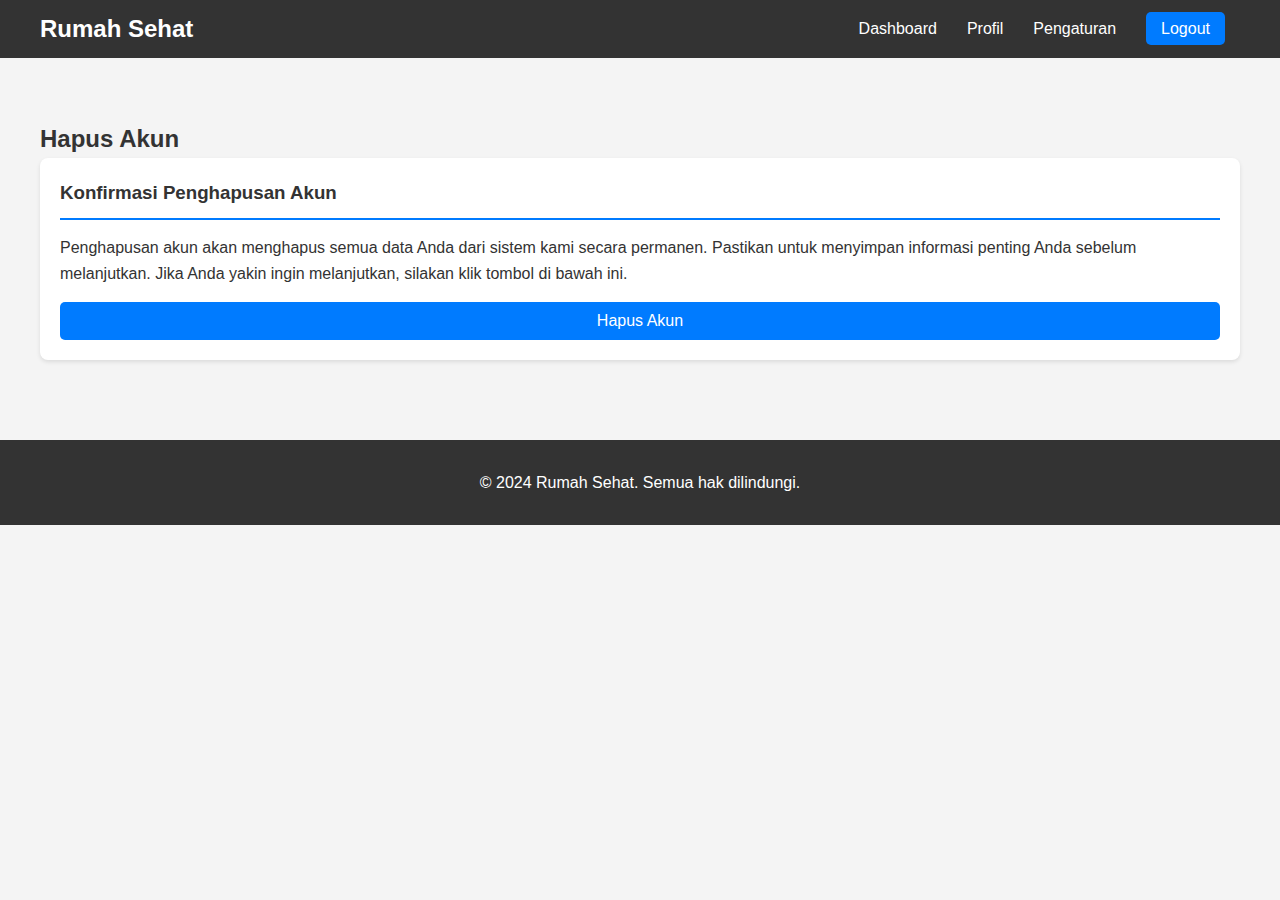
<file: delete-account.html>
<!DOCTYPE html>
<html lang="en">
<head>
    <meta charset="UTF-8">
    <meta name="viewport" content="width=device-width, initial-scale=1.0">
    <title>Hapus Akun - Rumah Sehat</title>
    <link rel="stylesheet" href="style.css">
    <script>
        function confirmDeletion() {
            return confirm("Anda yakin ingin menghapus akun Anda? Tindakan ini tidak dapat dibatalkan.");
        }
    </script>
</head>
<body>
    <!-- Header -->
    <header>
        <div class="wrapper">
            <div class="logo"><a href="index.html">Rumah Sehat</a></div>
            <div class="menu">
                <ul>
                    <li><a href="dashboard.html">Dashboard</a></li>
                    <li><a href="profile.html">Profil</a></li>
                    <li><a href="#settings">Pengaturan</a></li>
                    <li><a href="logout.html" class="tbl-biru">Logout</a></li>
                </ul>
            </div>
        </div>
    </header>

    <!-- Main Content -->
    <main>
        <div class="wrapper">
            <!-- Halaman Hapus Akun -->
            <section id="delete-account">
                <h2>Hapus Akun</h2>
                <div class="widget">
                    <h3>Konfirmasi Penghapusan Akun</h3>
                    <p>Penghapusan akun akan menghapus semua data Anda dari sistem kami secara permanen. Pastikan untuk menyimpan informasi penting Anda sebelum melanjutkan. Jika Anda yakin ingin melanjutkan, silakan klik tombol di bawah ini.</p>
                    <form action="process-delete-account.php" method="post" onsubmit="return confirmDeletion();">
                        <button type="submit" class="tbl-biru">Hapus Akun</button>
                    </form>
                </div>
            </section>
        </div>
    </main>

    <!-- Footer -->
    <footer>
        <div class="wrapper">
            <p>&copy; 2024 Rumah Sehat. Semua hak dilindungi.</p>
        </div>
    </footer>
</body>
</html>
</file>
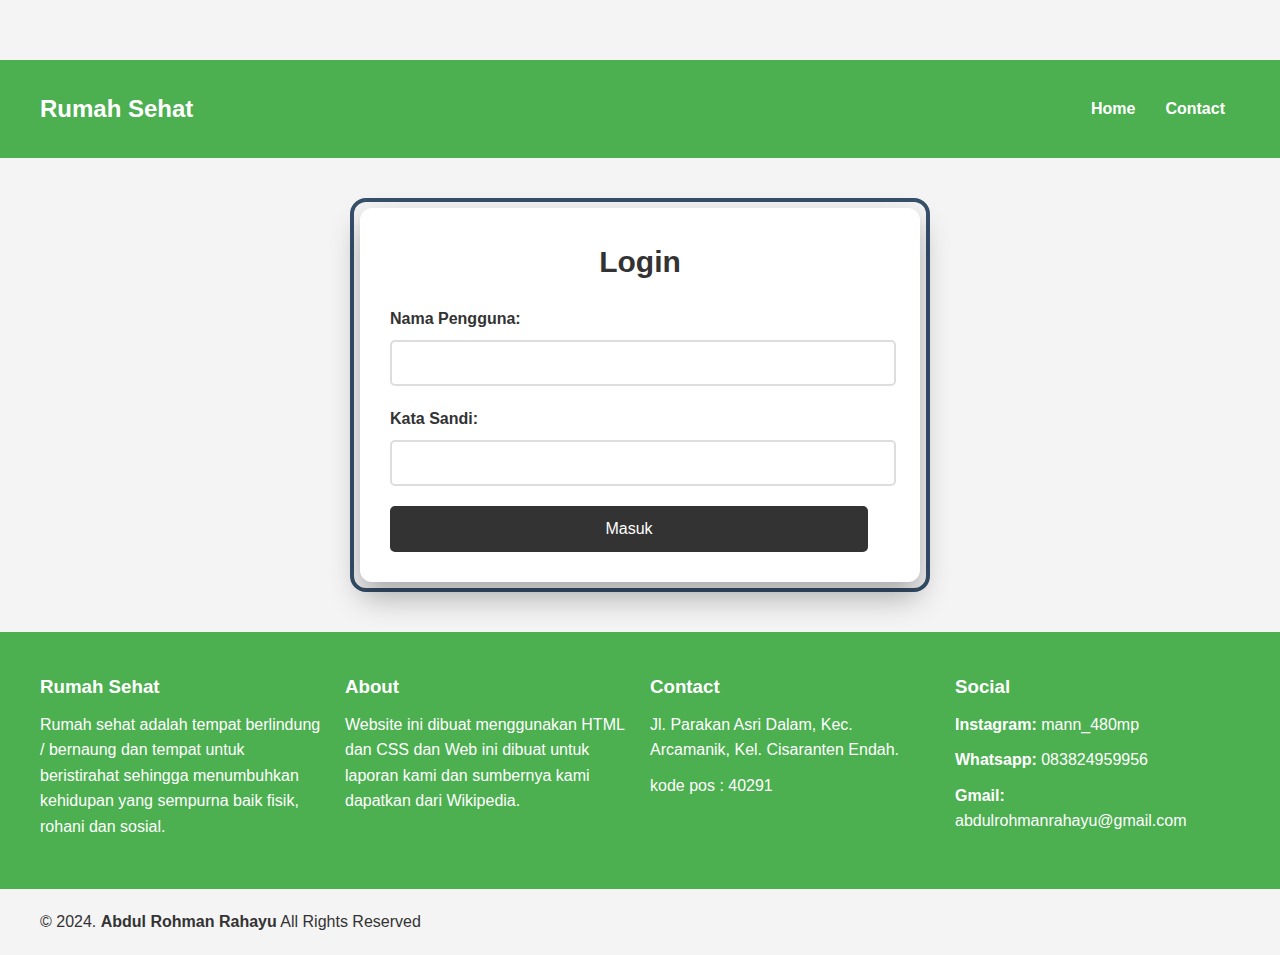
<file: formlogin.html>
<!DOCTYPE html>
<html lang="en">
<head>
    <meta charset="UTF-8">
    <meta name="viewport" content="width=device-width, initial-scale=1.0">
    <title>Login - Rumah Sehat</title>
    <link rel="stylesheet" href="style.css">
</head>
<body>
    <nav>
        <div class="wrapper">
            <div class="logo"><a href="index.html">Rumah Sehat</a></div>
            <div class="menu">
                <ul>
                    <li><a href="index.html">Home</a></li>
                    <li><a href="#contact">Contact</a></li>
                </ul>
            </div>
        </div>
    </nav>

    <div class="wrapper">
        <section id="login">
            <h2>Login</h2>
            <form action="/login" method="post">
                <label for="username">Nama Pengguna:</label>
                <input type="text" id="username" name="username" required>
                
                <label for="password">Kata Sandi:</label>
                <input type="password" id="password" name="password" required>
                
                <button type="submit">Masuk</button>
            </form>
        </section>
    </div>

    <div id="contact">
        <div class="wrapper">
            <div class="footer">
                <div class="footer-section">
                    <h3>Rumah Sehat</h3>
                    <p>Rumah sehat adalah tempat berlindung / bernaung dan tempat untuk beristirahat sehingga menumbuhkan kehidupan yang sempurna baik fisik, rohani dan sosial.</p>
                </div>
                <div class="footer-section">
                    <h3>About</h3>
                    <p>Website ini dibuat menggunakan HTML dan CSS dan Web ini dibuat untuk laporan kami dan sumbernya kami dapatkan dari Wikipedia.</p>
                </div>
                <div class="footer-section">
                    <h3>Contact</h3>
                    <p>Jl. Parakan Asri Dalam, Kec. Arcamanik, Kel. Cisaranten Endah.</p>
                    <p>kode pos : 40291</p>
                </div>
                <div class="footer-section">
                    <h3>Social</h3>
                    <p><b>Instagram: </b>mann_480mp</p>
                    <p><b>Whatsapp: </b>083824959956</p>
                    <p><b>Gmail: </b>abdulrohmanrahayu@gmail.com</p>
                </div>
            </div>
        </div>
    </div>
    <div>
        <div class="wrapper">
            &copy; 2024. <b>Abdul Rohman Rahayu</b> All Rights Reserved
        </div>
    </div>
</body>
</html>
</file>
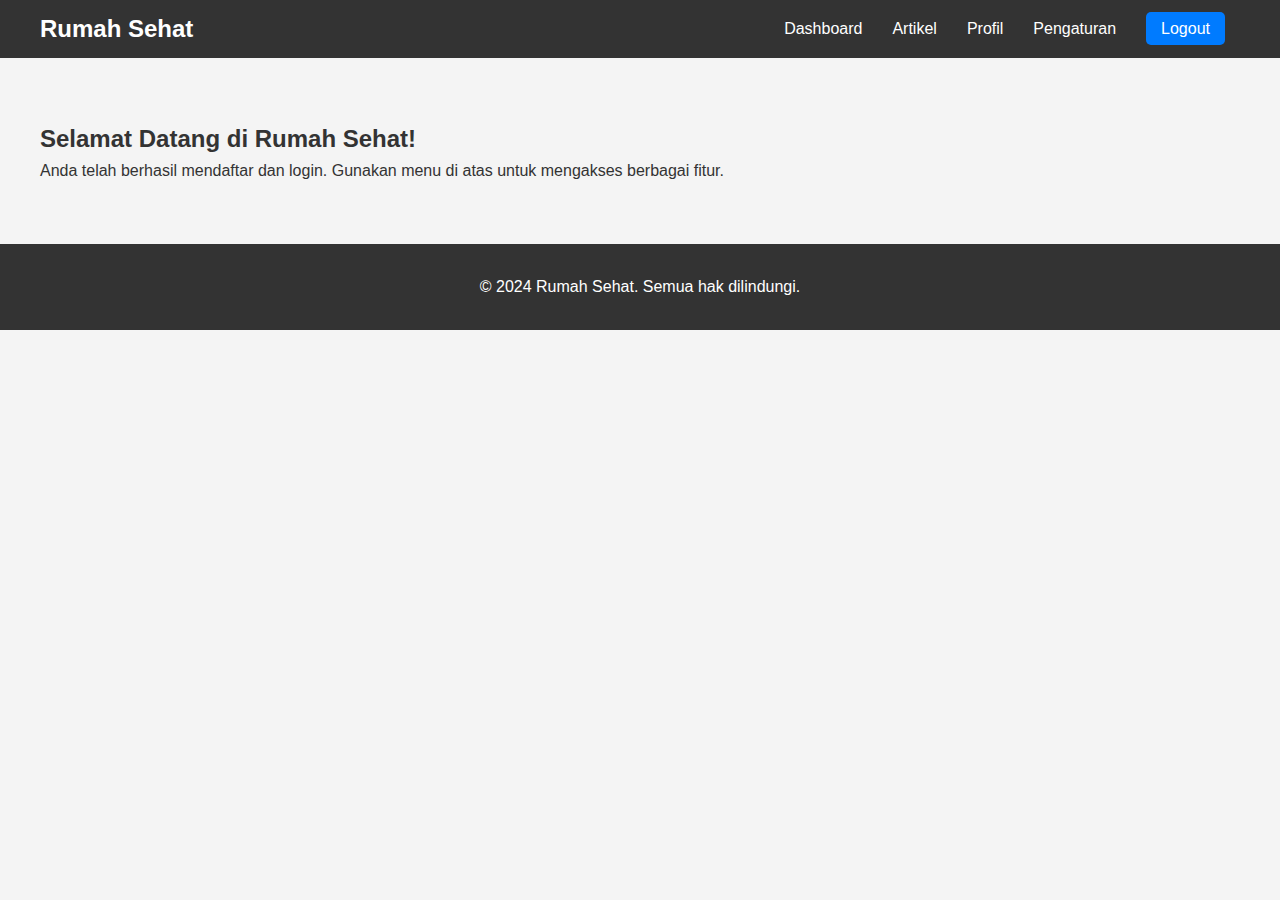
<file: home.html>
<!DOCTYPE html>
<html lang="en">
<head>
    <meta charset="UTF-8">
    <meta name="viewport" content="width=device-width, initial-scale=1.0">
    <title>Home - Rumah Sehat</title>
    <link rel="stylesheet" href="style.css">
</head>
<body>
    <!-- Header -->
    <header>
        <div class="wrapper">
            <div class="logo"><a href="index.html">Rumah Sehat</a></div>
            <div class="menu">
                <ul>
                    <li><a href="dashboard.html">Dashboard</a></li>
                    <li><a href="articles.html">Artikel</a></li>
                    <li><a href="profile.html">Profil</a></li>
                    <li><a href="settings.html">Pengaturan</a></li>
                    <li><a href="logout.html" class="tbl-biru">Logout</a></li>
                </ul>
            </div>
        </div>
    </header>

    <!-- Main Content -->
    <main>
        <div class="wrapper">
            <section id="welcome">
                <h2>Selamat Datang di Rumah Sehat!</h2>
                <p>Anda telah berhasil mendaftar dan login. Gunakan menu di atas untuk mengakses berbagai fitur.</p>
            </section>
        </div>
    </main>

    <!-- Footer -->
    <footer>
        <div class="wrapper">
            <p>&copy; 2024 Rumah Sehat. Semua hak dilindungi.</p>
        </div>
    </footer>
</body>
</html>
</file>
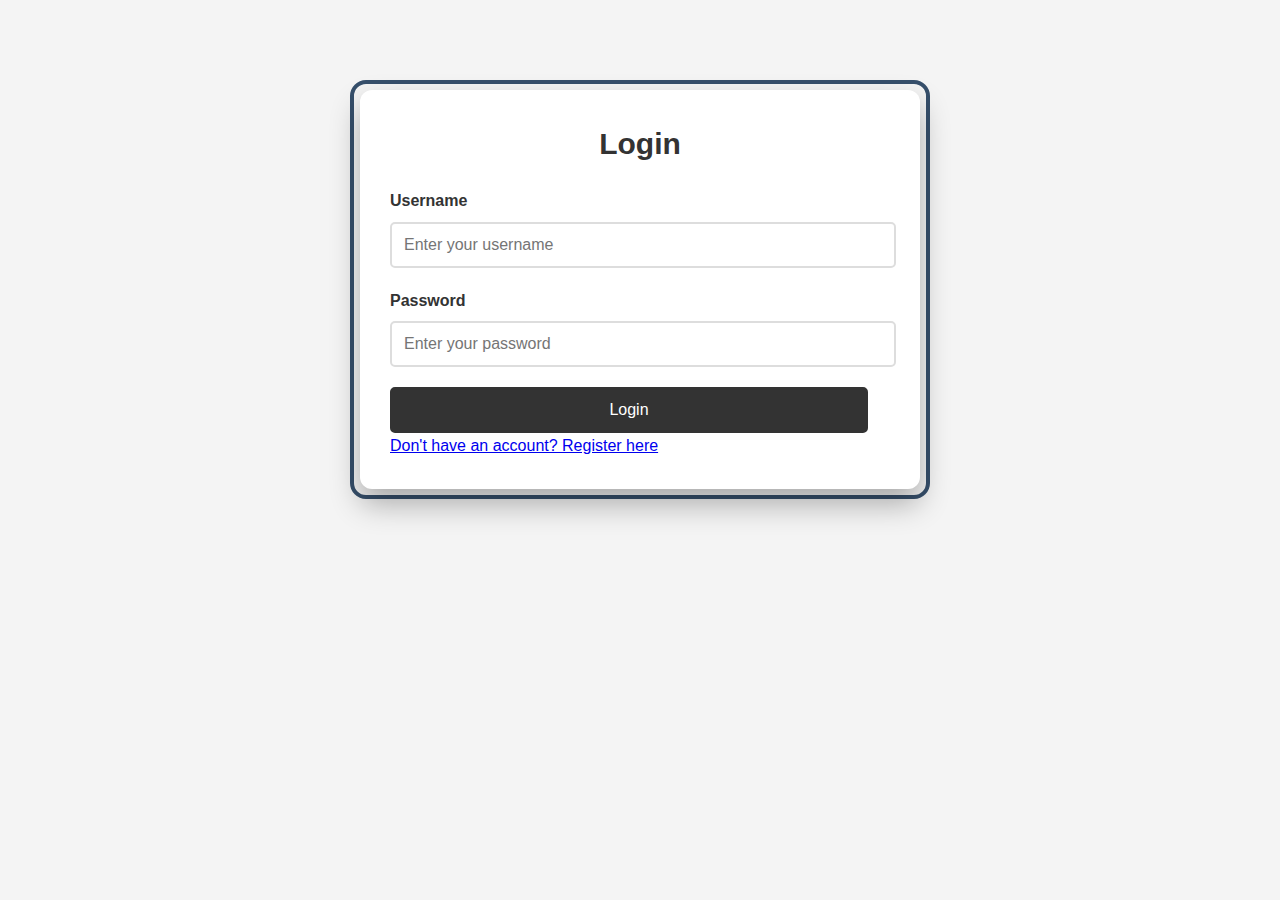
<file: login.html>
<!DOCTYPE html>
<html lang="en">
<head>
    <meta charset="UTF-8">
    <meta name="viewport" content="width=device-width, initial-scale=1.0">
    <title>Login - Rumah Sehat</title>
    <link rel="stylesheet" href="style.css">
</head>
<body>
    <div id="login">
        <h2>Login</h2>
        <form id="login-form" onsubmit="return handleLogin(event)">
            <label for="username">Username</label>
            <input type="text" id="username" name="username" required placeholder="Enter your username">
            <label for="password">Password</label>
            <input type="password" id="password" name="password" required placeholder="Enter your password">
            <button type="submit">Login</button>
            <p><a href="register.html">Don't have an account? Register here</a></p>
        </form>
    </div>

    <script>
        function handleLogin(event) {
            event.preventDefault();
            // Ambil data dari form
            var username = document.getElementById('username').value;
            var password = document.getElementById('password').value;
            
            // Validasi login (contoh sederhana)
            if (username === 'user' && password === 'pass') {
                window.location.href = "dashboard.html"; // Arahkan ke halaman dashboard jika login berhasil
            } else {
                alert('Username atau Password salah!');
            }
        }
    </script>
</body>
</html>
</file>
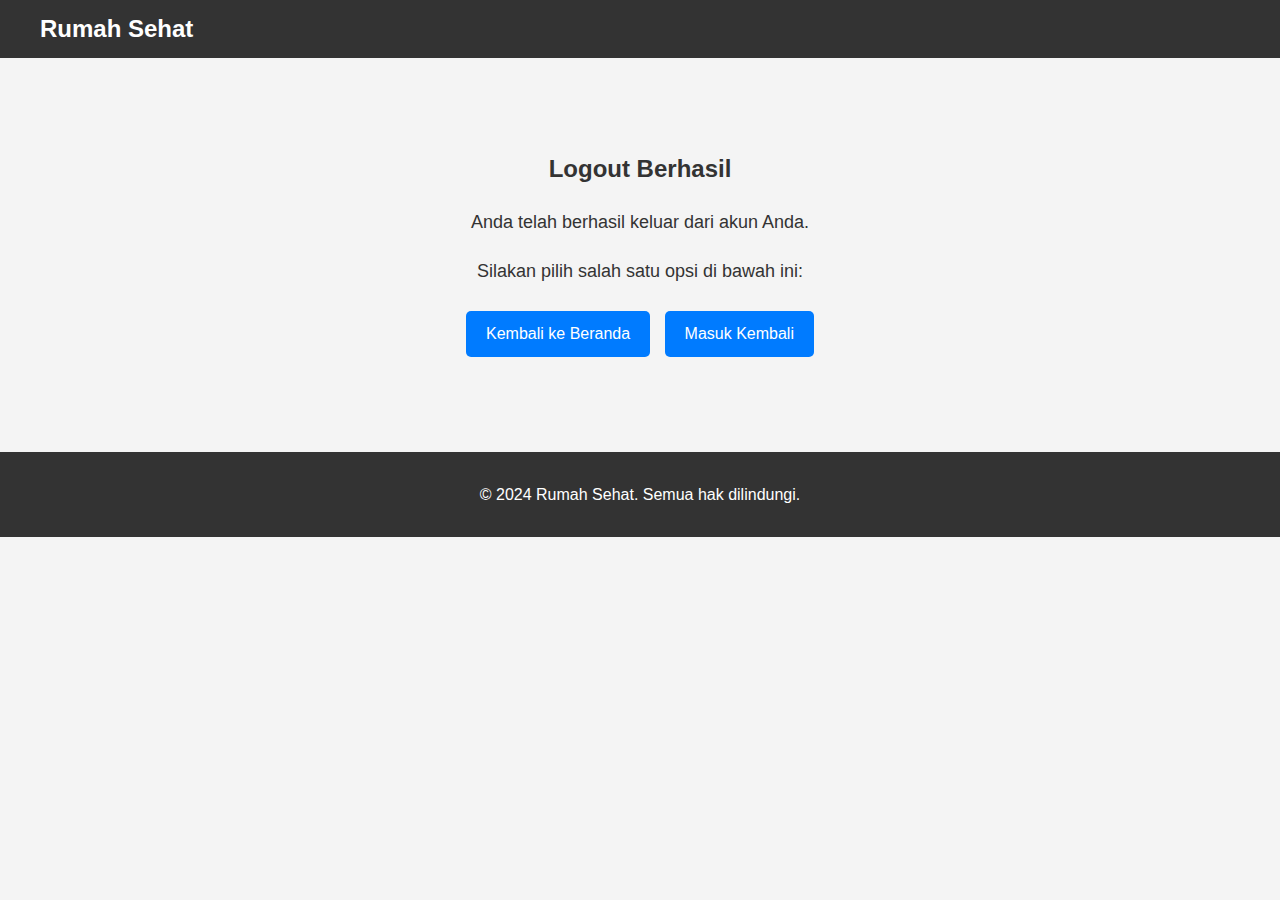
<file: logout.html>
<!DOCTYPE html>
<html lang="en">
<head>
    <meta charset="UTF-8">
    <meta name="viewport" content="width=device-width, initial-scale=1.0">
    <title>Logout - Rumah Sehat</title>
    <link rel="stylesheet" href="style.css">
</head>
<body>
    <!-- Header -->
    <header>
        <div class="wrapper">
            <div class="logo"><a href="index.html">Rumah Sehat</a></div>
        </div>
    </header>

    <!-- Main Content -->
    <main>
        <div class="wrapper">
            <!-- Halaman Logout -->
            <section id="logout">
                <h2>Logout Berhasil</h2>
                <p>Anda telah berhasil keluar dari akun Anda.</p>
                <p>Silakan pilih salah satu opsi di bawah ini:</p>
                <a href="index.html" class="tbl-biru">Kembali ke Beranda</a>
                <a href="login.html" class="tbl-biru">Masuk Kembali</a>
            </section>
        </div>
    </main>

    <!-- Footer -->
    <footer>
        <div class="wrapper">
            <p>&copy; 2024 Rumah Sehat. Semua hak dilindungi.</p>
        </div>
    </footer>
</body>
</html>
</file>
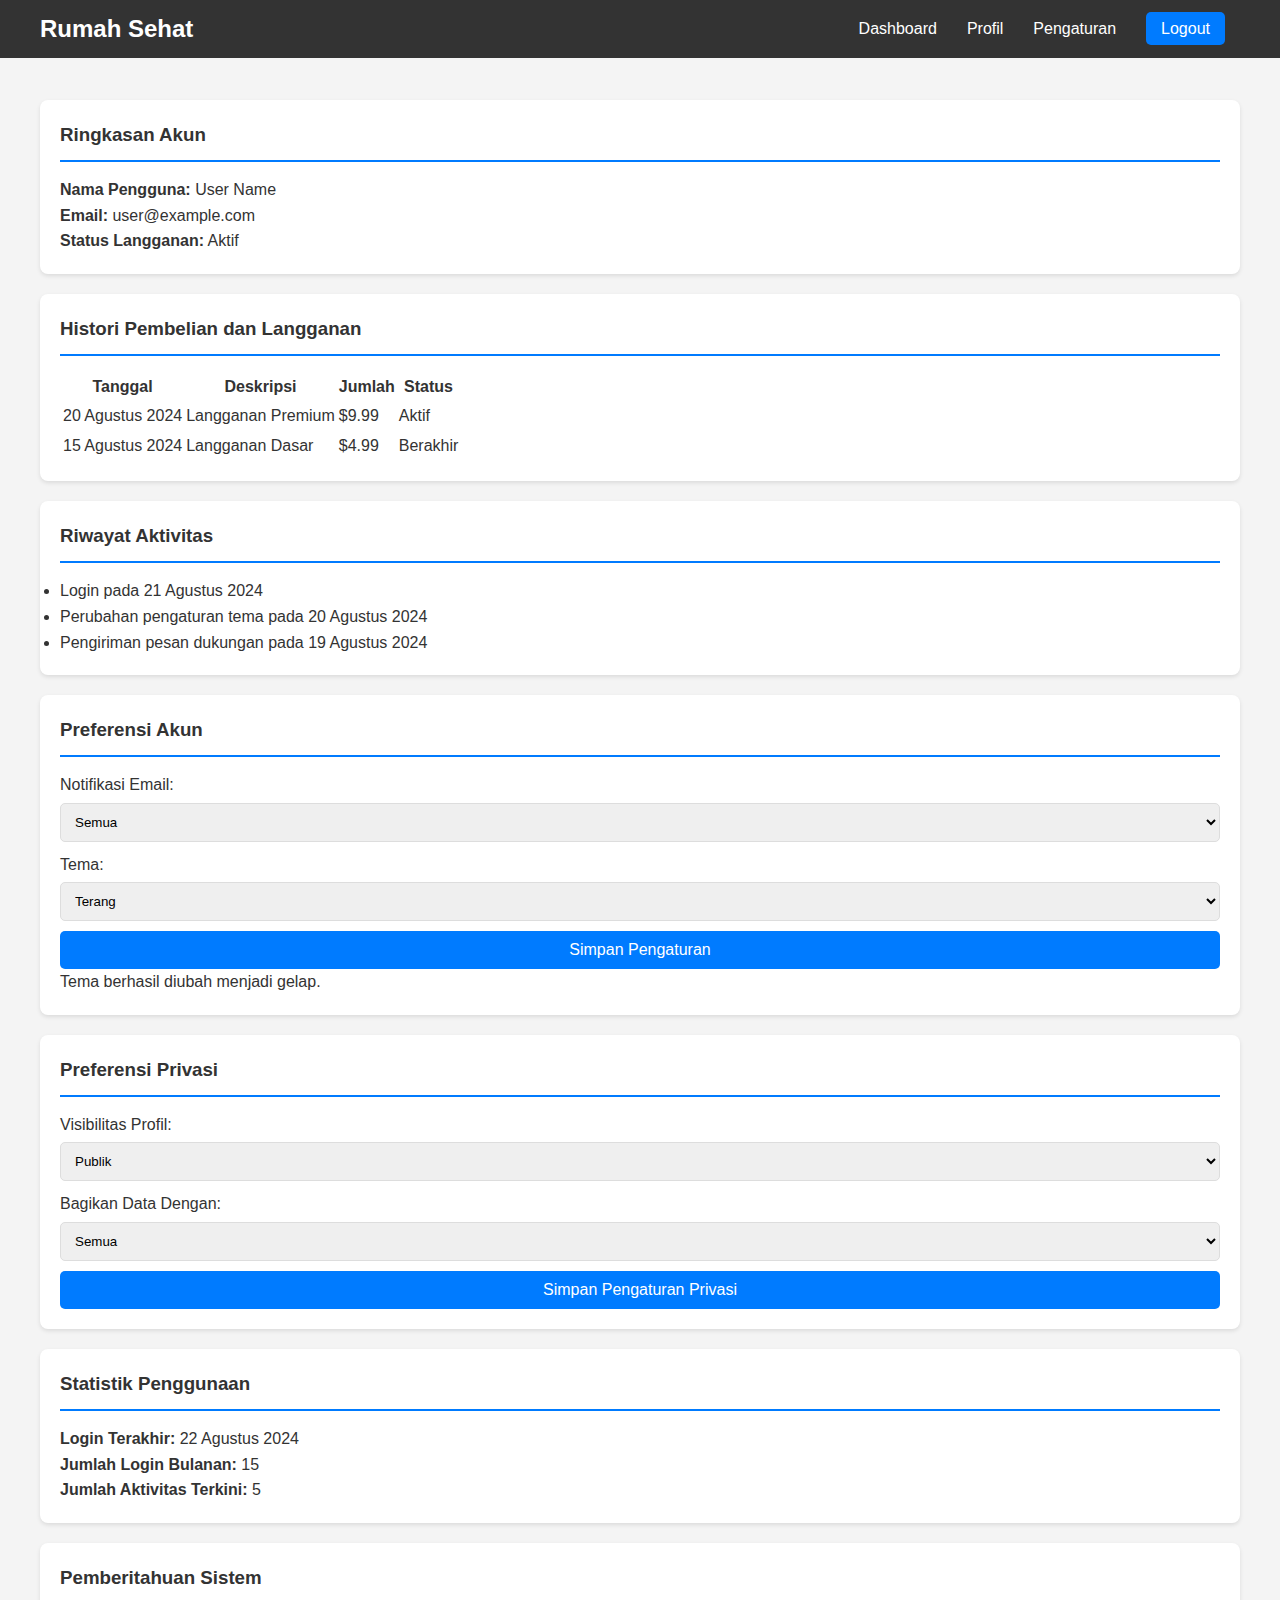
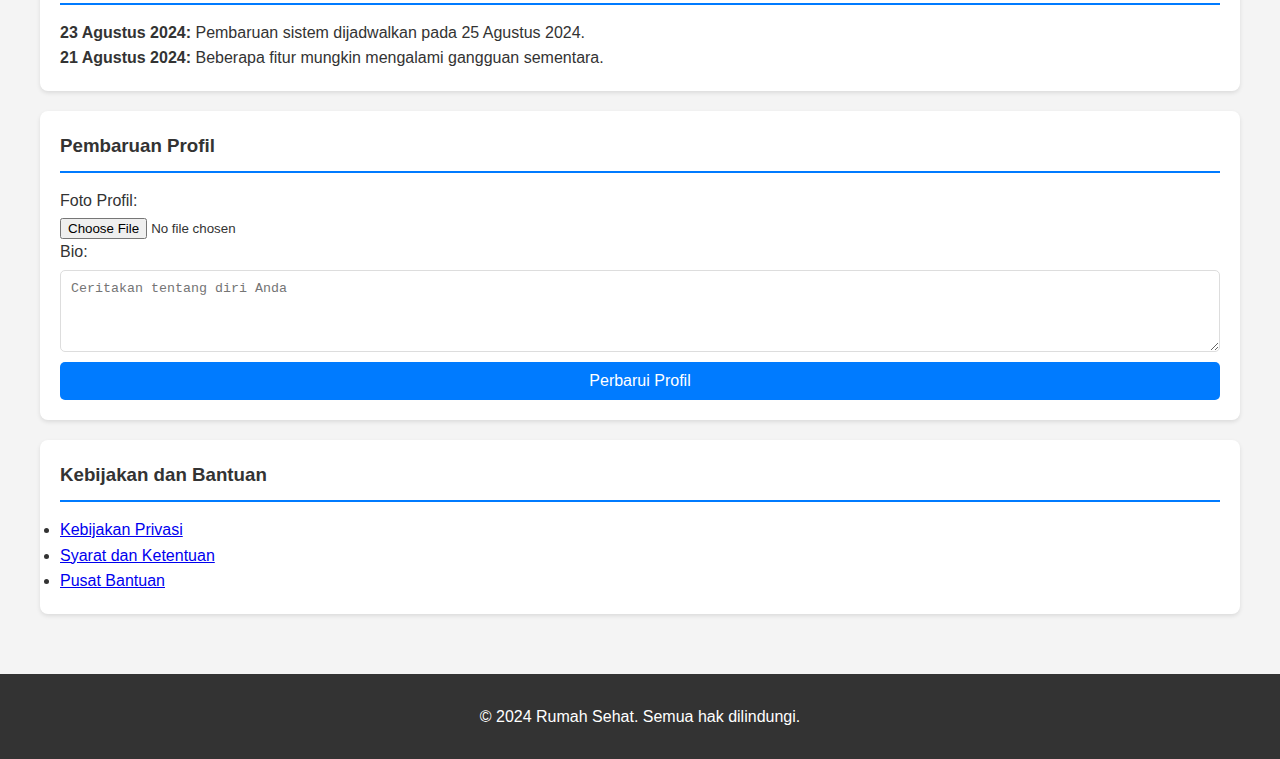
<file: profile.html>
<!DOCTYPE html>
<html lang="en">
<head>
    <meta charset="UTF-8">
    <meta name="viewport" content="width=device-width, initial-scale=1.0">
    <title>Profil - Rumah Sehat</title>
    <link rel="stylesheet" href="style.css">
</head>
<body>
    <!-- Header -->
    <header>
        <div class="wrapper">
            <div class="logo"><a href="index.html">Rumah Sehat</a></div>
            <div class="menu">
                <ul>
                    <li><a href="dashboard.html">Dashboard</a></li>
                    <li><a href="#profile">Profil</a></li>
                    <li><a href="settings.html">Pengaturan</a></li>
                    <li><a href="logout.html" class="tbl-biru">Logout</a></li>
                </ul>
            </div>
        </div>
    </header>

    <!-- Main Content -->
    <main>
        <div class="wrapper">
            <!-- Ringkasan Akun -->
            <div class="widget">
                <h3>Ringkasan Akun</h3>
                <div class="account-summary">
                    <p><strong>Nama Pengguna:</strong> User Name</p>
                    <p><strong>Email:</strong> user@example.com</p>
                    <p><strong>Status Langganan:</strong> Aktif</p>
                </div>
            </div>
            <!-- Histori Pembelian atau Langganan -->
            <div class="widget">
                 <h3>Histori Pembelian dan Langganan</h3>
                 <table class="purchase-history">
        <thead>
            <tr>
                <th>Tanggal</th>
                <th>Deskripsi</th>
                <th>Jumlah</th>
                <th>Status</th>
            </tr>
        </thead>
        <tbody>
            <tr>
                <td>20 Agustus 2024</td>
                <td>Langganan Premium</td>
                <td>$9.99</td>
                <td>Aktif</td>
            </tr>
            <tr>
                <td>15 Agustus 2024</td>
                <td>Langganan Dasar</td>
                <td>$4.99</td>
                <td>Berakhir</td>
            </tr>
        </tbody>
    </table>
</div>

            
            <!-- Riwayat Aktivitas -->
            <div class="widget">
                <h3>Riwayat Aktivitas</h3>
                <ul class="activity-log">
                    <li>Login pada 21 Agustus 2024</li>
                    <li>Perubahan pengaturan tema pada 20 Agustus 2024</li>
                    <li>Pengiriman pesan dukungan pada 19 Agustus 2024</li>
                </ul>
            </div>
            
            <!-- Preferensi Akun -->
            <div class="widget">
                <h3>Preferensi Akun</h3>
                <form action="#" method="post">
                    <label for="email-notifications">Notifikasi Email:</label>
                    <select id="email-notifications" name="email-notifications">
                        <option value="all">Semua</option>
                        <option value="important">Hanya Penting</option>
                        <option value="none">Tidak Ada</option>
                    </select>
                    
                    <label for="theme">Tema:</label>
                    <select id="theme" name="theme">
                        <option value="light">Terang</option>
                        <option value="dark">Gelap</option>
                    </select>
                    
                    <button type="submit">Simpan Pengaturan</button>
                </form>
                <div id="success-message" class="success-message">
                    Tema berhasil diubah menjadi gelap.
                </div>
            </div>
            
            <!-- Preferensi Privasi -->
            <div class="widget">
                <h3>Preferensi Privasi</h3>
                <form id="privacy-form" action="#" method="post">
                    <label for="profile-visibility">Visibilitas Profil:</label>
                    <select id="profile-visibility" name="profile-visibility">
                        <option value="public">Publik</option>
                        <option value="friends">Teman</option>
                        <option value="private">Pribadi</option>
                    </select>
                    
                    <label for="share-data">Bagikan Data Dengan:</label>
                    <select id="share-data" name="share-data">
                        <option value="all">Semua</option>
                        <option value="partners">Partner</option>
                        <option value="none">Tidak Ada</option>
                    </select>
                    
                    <button type="submit">Simpan Pengaturan Privasi</button>
                </form>
            </div>
            
            <!-- Statistik Penggunaan -->
            <div class="widget">
                <h3>Statistik Penggunaan</h3>
                <p><strong>Login Terakhir:</strong> 22 Agustus 2024</p>
                <p><strong>Jumlah Login Bulanan:</strong> 15</p>
                <p><strong>Jumlah Aktivitas Terkini:</strong> 5</p>
            </div>

            <!-- Pemberitahuan Sistem -->
            <div class="widget">
                <h3>Pemberitahuan Sistem</h3>
                <div class="system-notifications">
                    <p><strong>23 Agustus 2024:</strong> Pembaruan sistem dijadwalkan pada 25 Agustus 2024.</p>
                    <p><strong>21 Agustus 2024:</strong> Beberapa fitur mungkin mengalami gangguan sementara.</p>
                </div>
            </div>

            <!-- Pembaruan Profil -->
<div class="widget">
    <h3>Pembaruan Profil</h3>
    <form action="#" method="post" enctype="multipart/form-data">
        <label for="profile-pic">Foto Profil:</label>
        <input type="file" id="profile-pic" name="profile-pic">
        
        <label for="bio">Bio:</label>
        <textarea id="bio" name="bio" rows="4" placeholder="Ceritakan tentang diri Anda"></textarea>
        
        <button type="submit">Perbarui Profil</button>
    </form>
</div>
        
            <!-- Kebijakan dan Bantuan -->
            <div class="widget">
                <h3>Kebijakan dan Bantuan</h3>
                <ul>
                    <li><a href="privacy-policy.html">Kebijakan Privasi</a></li>
                    <li><a href="terms-of-service.html">Syarat dan Ketentuan</a></li>
                    <li><a href="help-center.html">Pusat Bantuan</a></li>
                </ul>
            </div>
        </div>
    </main>

    <!-- Footer -->
    <footer>
        <div class="wrapper">
            <p>&copy; 2024 Rumah Sehat. Semua hak dilindungi.</p>
        </div>
    </footer>
    
    <script>
        document.getElementById('preferences-form').addEventListener('submit', function(event) {
            event.preventDefault(); // Mencegah pengiriman formulir secara default

            // Mendapatkan nilai tema dari formulir
            var themeValue = document.getElementById('theme').value;

            // Menampilkan pesan sukses jika tema diubah menjadi gelap
            if (themeValue === 'dark') {
                document.getElementById('success-message').style.display = 'block';
            } else {
                document.getElementById('success-message').style.display = 'none';
            }

            // Di sini Anda bisa menambahkan logika untuk menyimpan pengaturan ke server jika diperlukan
            // Misalnya menggunakan fetch() untuk mengirim data ke server

            // Mengosongkan formulir setelah pengiriman
            this.reset();
        });
    </script>
</body>
</html>
</file>
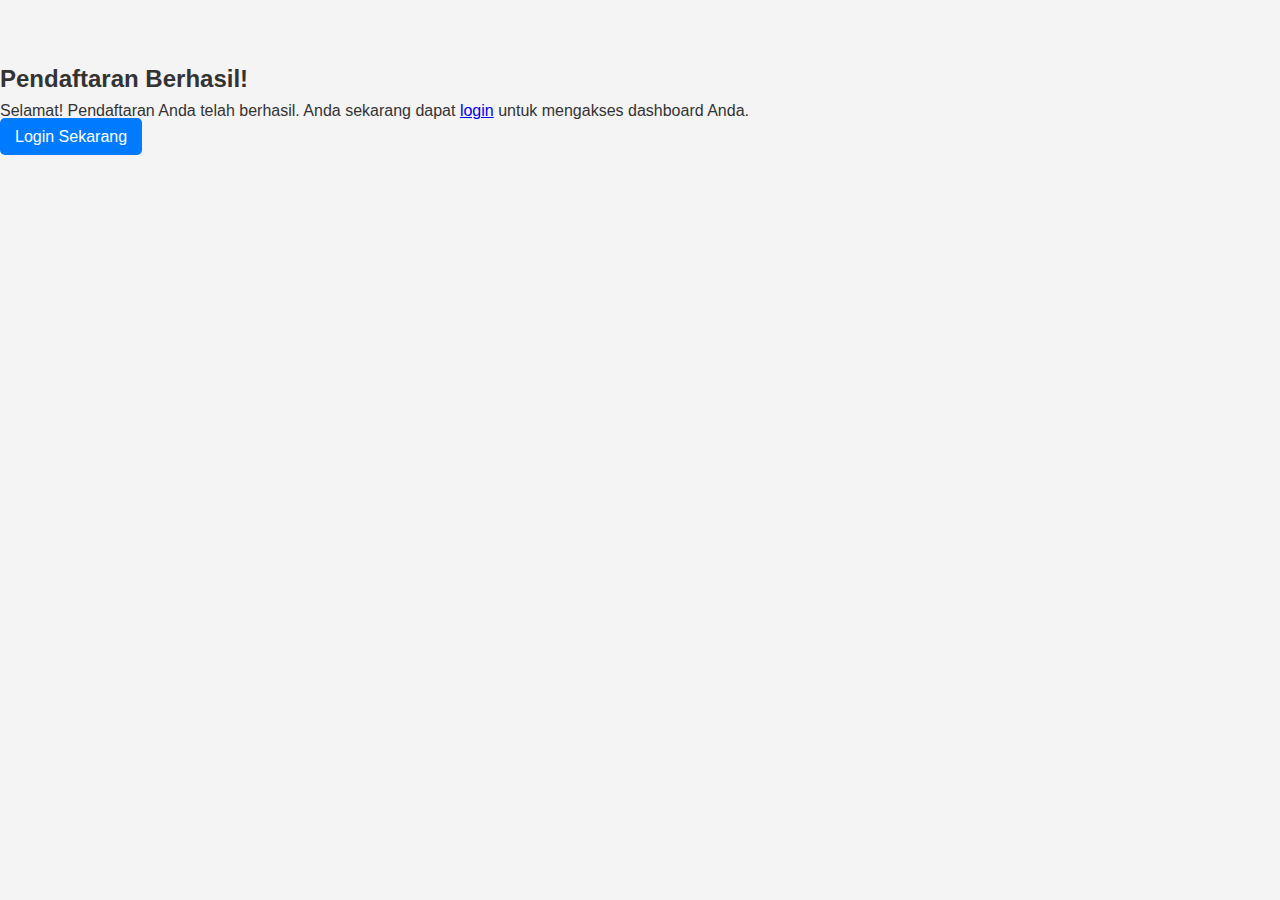
<file: register-succes.html>
<!DOCTYPE html>
<html lang="en">
<head>
    <meta charset="UTF-8">
    <meta name="viewport" content="width=device-width, initial-scale=1.0">
    <title>Pendaftaran Berhasil - Rumah Sehat</title>
    <link rel="stylesheet" href="style.css">
</head>
<body>
    <div id="register-success">
        <h2>Pendaftaran Berhasil!</h2>
        <p>Selamat! Pendaftaran Anda telah berhasil. Anda sekarang dapat <a href="login.html">login</a> untuk mengakses dashboard Anda.</p>
        <p><a href="login.html" class="tbl-biru">Login Sekarang</a></p>
    </div>
</body>
</html>
</file>
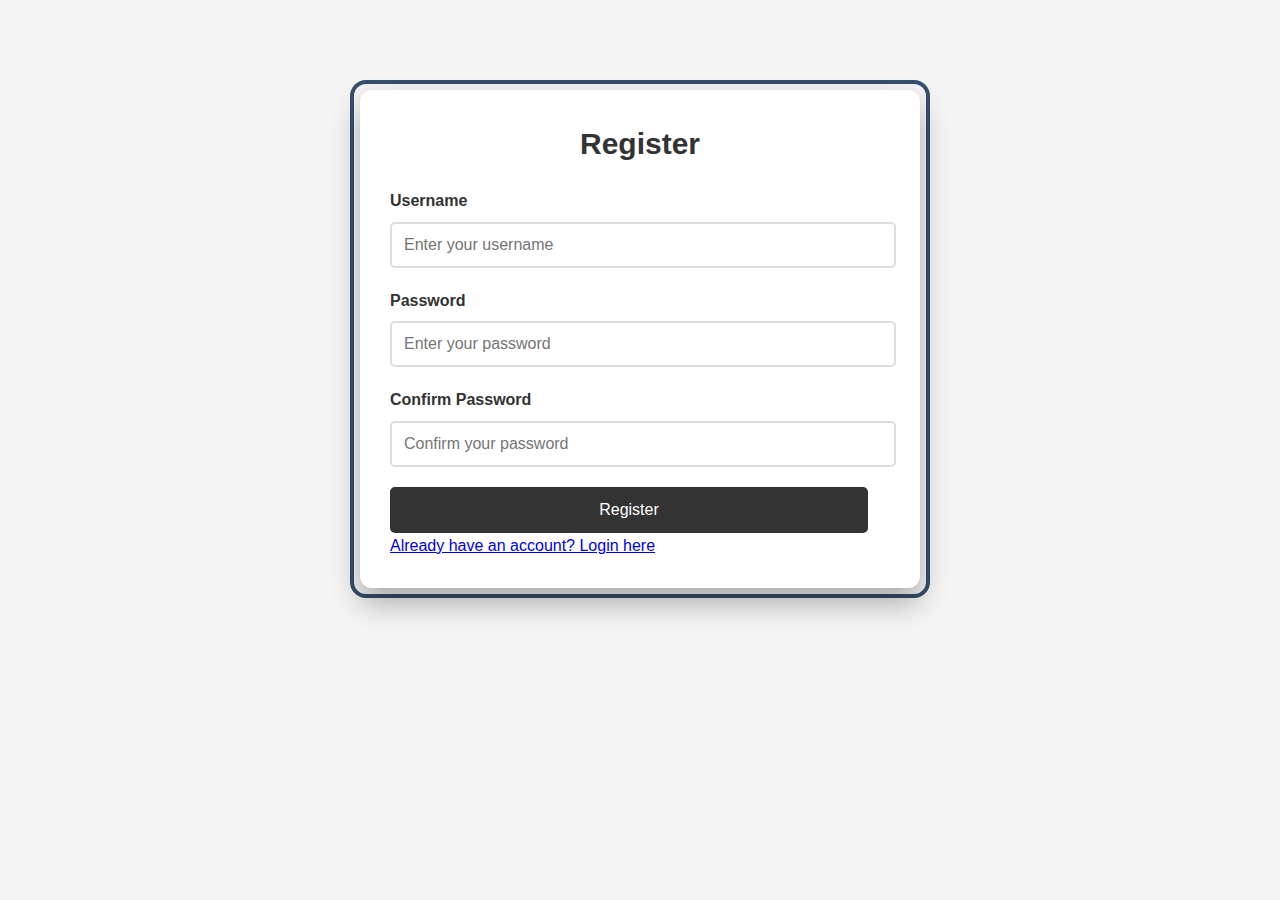
<file: register.html>
<!DOCTYPE html>
<html lang="en">
<head>
    <meta charset="UTF-8">
    <meta name="viewport" content="width=device-width, initial-scale=1.0">
    <title>Register - Rumah Sehat</title>
    <link rel="stylesheet" href="style.css">
</head>
<body>
    <div id="register">
        <h2>Register</h2>
        <form id="register-form" onsubmit="return handleRegister(event)">
            <label for="username">Username</label>
            <input type="text" id="username" name="username" required placeholder="Enter your username">
            <label for="password">Password</label>
            <input type="password" id="password" name="password" required placeholder="Enter your password">
            <label for="confirm-password">Confirm Password</label>
            <input type="password" id="confirm-password" name="confirm-password" required placeholder="Confirm your password">
            <button type="submit">Register</button>
            <p><a href="login.html">Already have an account? Login here</a></p>
        </form>
    </div>

    <script>
        function handleRegister(event) {
            event.preventDefault();
            
            // Ambil data dari form
            var username = document.getElementById('username').value;
            var password = document.getElementById('password').value;
            var confirmPassword = document.getElementById('confirm-password').value;
            
            // Validasi pendaftaran
            if (password === confirmPassword) {
                // Daftar berhasil
                window.location.href = "home.html"; // Arahkan ke halaman home setelah pendaftaran berhasil
            } else {
                alert('Password dan Konfirmasi Password tidak cocok!');
            }
        }
    </script>
</body>
</html>
</file>
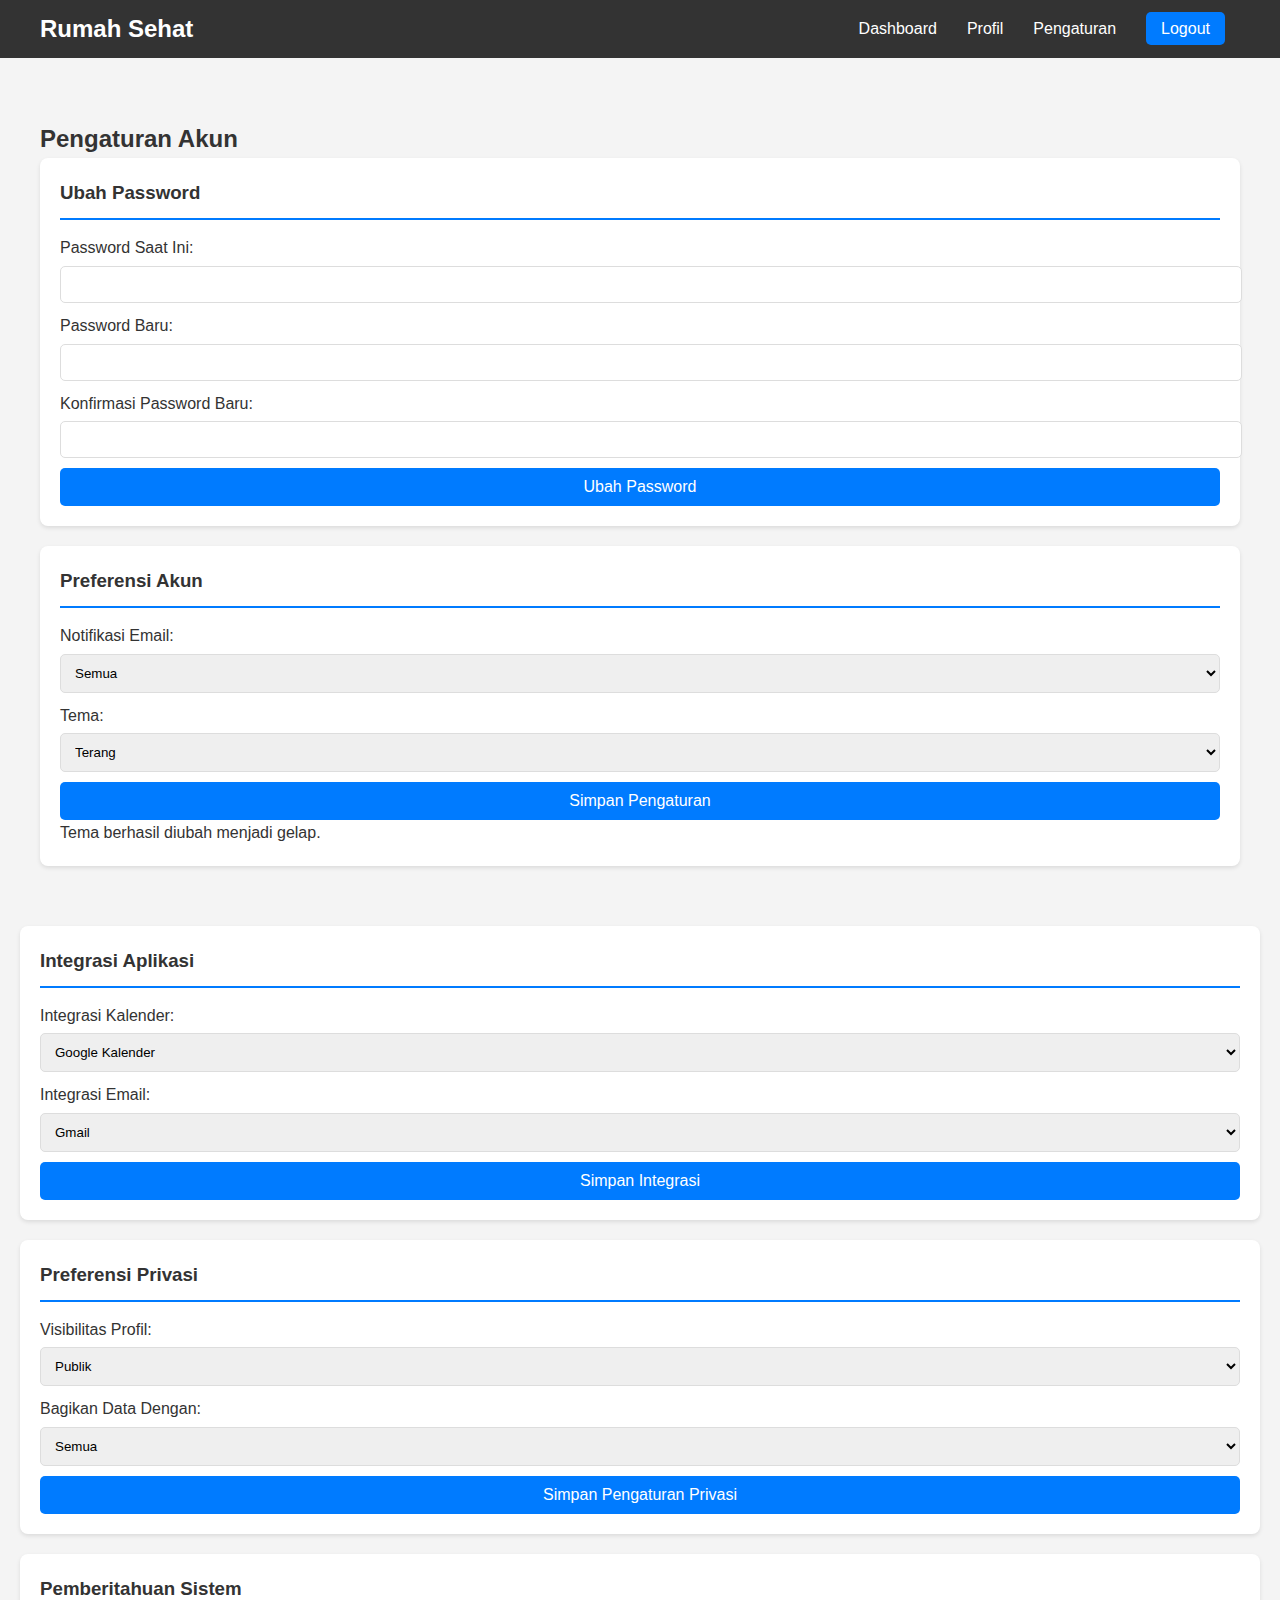
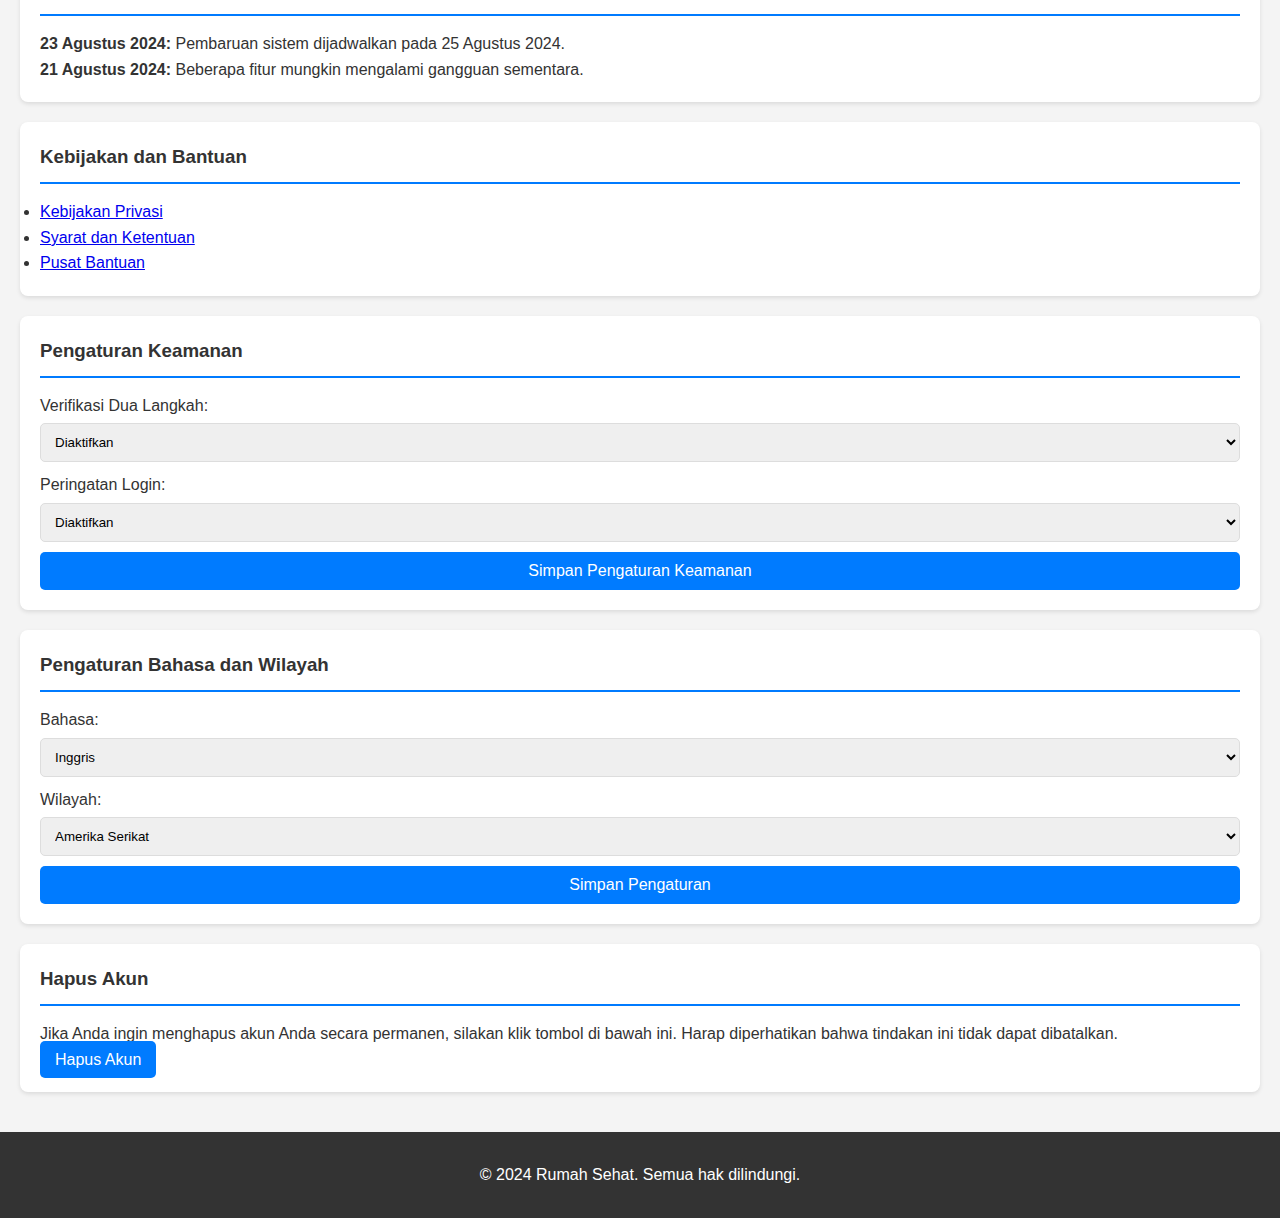
<file: settings.html>
<!DOCTYPE html>
<html lang="en">
<head>
    <meta charset="UTF-8">
    <meta name="viewport" content="width=device-width, initial-scale=1.0">
    <title>Pengaturan - Rumah Sehat</title>
    <link rel="stylesheet" href="style.css">
</head>
<body>
    <!-- Header -->
    <header>
        <div class="wrapper">
            <div class="logo"><a href="index.html">Rumah Sehat</a></div>
            <div class="menu">
                <ul>
                    <li><a href="dashboard.html">Dashboard</a></li>
                    <li><a href="profile.html">Profil</a></li>
                    <li><a href="#settings">Pengaturan</a></li>
                    <li><a href="logout.html" class="tbl-biru">Logout</a></li>
                </ul>
            </div>
        </div>
    </header>

    <!-- Main Content -->
    <main>
        <div class="wrapper">
            <!-- Halaman Pengaturan -->
            <section id="settings">
                <h2>Pengaturan Akun</h2>
                
                <!-- Ubah Password -->
                <div class="widget">
                    <h3>Ubah Password</h3>
                    <form action="#" method="post">
                        <label for="current-password">Password Saat Ini:</label>
                        <input type="password" id="current-password" name="current-password" required>
                        
                        <label for="new-password">Password Baru:</label>
                        <input type="password" id="new-password" name="new-password" required>
                        
                        <label for="confirm-password">Konfirmasi Password Baru:</label>
                        <input type="password" id="confirm-password" name="confirm-password" required>
                        
                        <button type="submit">Ubah Password</button>
                    </form>
                </div>

                <!-- Preferensi Akun -->
                <div class="widget">
                    <h3>Preferensi Akun</h3>
                    <form action="#" method="post">
                        <label for="email-notifications">Notifikasi Email:</label>
                        <select id="email-notifications" name="email-notifications">
                            <option value="all">Semua</option>
                            <option value="important">Hanya Penting</option>
                            <option value="none">Tidak Ada</option>
                        </select>
                        
                        <label for="theme">Tema:</label>
                        <select id="theme" name="theme">
                            <option value="light">Terang</option>
                            <option value="dark">Gelap</option>
                        </select>
                        
                        <button type="submit">Simpan Pengaturan</button>
                    </form>
                    <div id="success-message" class="success-message">
                        Tema berhasil diubah menjadi gelap.
                    </div>
                </div>
            </section>
        </div>

        <!-- Integrasi Aplikasi -->
<div class="widget">
    <h3>Integrasi Aplikasi</h3>
    <form id="integration-form" action="#" method="post">
        <label for="calendar-integration">Integrasi Kalender:</label>
        <select id="calendar-integration" name="calendar-integration">
            <option value="google">Google Kalender</option>
            <option value="outlook">Outlook Kalender</option>
            <option value="icloud">iCloud Kalender</option>
        </select>
        
        <label for="email-integration">Integrasi Email:</label>
        <select id="email-integration" name="email-integration">
            <option value="gmail">Gmail</option>
            <option value="outlook">Outlook</option>
            <option value="yahoo">Yahoo</option>
        </select>
        
        <button type="submit">Simpan Integrasi</button>
    </form>
</div>


        <!-- Preferensi Privasi -->
<div class="widget">
    <h3>Preferensi Privasi</h3>
    <form id="privacy-form" action="#" method="post">
        <label for="profile-visibility">Visibilitas Profil:</label>
        <select id="profile-visibility" name="profile-visibility">
            <option value="public">Publik</option>
            <option value="friends">Teman</option>
            <option value="private">Pribadi</option>
        </select>
        
        <label for="share-data">Bagikan Data Dengan:</label>
        <select id="share-data" name="share-data">
            <option value="all">Semua</option>
            <option value="partners">Partner</option>
            <option value="none">Tidak Ada</option>
        </select>
        
        <button type="submit">Simpan Pengaturan Privasi</button>
    </form>
</div>

<!-- Pemberitahuan Sistem -->
<div class="widget">
    <h3>Pemberitahuan Sistem</h3>
    <div class="system-notifications">
        <p><strong>23 Agustus 2024:</strong> Pembaruan sistem dijadwalkan pada 25 Agustus 2024.</p>
        <p><strong>21 Agustus 2024:</strong> Beberapa fitur mungkin mengalami gangguan sementara.</p>
    </div>
</div>

<!-- Kebijakan dan Bantuan -->
<div class="widget">
    <h3>Kebijakan dan Bantuan</h3>
    <ul>
        <li><a href="privacy-policy.html">Kebijakan Privasi</a></li>
        <li><a href="terms-of-service.html">Syarat dan Ketentuan</a></li>
        <li><a href="help-center.html">Pusat Bantuan</a></li>
    </ul>
</div>

<!-- Pengaturan Keamanan -->
<div class="widget">
    <h3>Pengaturan Keamanan</h3>
    <form id="security-form" action="#" method="post">
        <label for="two-factor">Verifikasi Dua Langkah:</label>
        <select id="two-factor" name="two-factor">
            <option value="enabled">Diaktifkan</option>
            <option value="disabled">Dinonaktifkan</option>
        </select>
        
        <label for="login-alerts">Peringatan Login:</label>
        <select id="login-alerts" name="login-alerts">
            <option value="enabled">Diaktifkan</option>
            <option value="disabled">Dinonaktifkan</option>
        </select>
        
        <button type="submit">Simpan Pengaturan Keamanan</button>
    </form>
           </div>
           
           <!-- Pengaturan Bahasa dan Wilayah -->
<div class="widget">
    <h3>Pengaturan Bahasa dan Wilayah</h3>
    <form id="locale-form" action="#" method="post">
        <label for="language">Bahasa:</label>
        <select id="language" name="language">
            <option value="en">Inggris</option>
            <option value="id">Bahasa Indonesia</option>
            <option value="es">Spanyol</option>
        </select>
        
        <label for="region">Wilayah:</label>
        <select id="region" name="region">
            <option value="us">Amerika Serikat</option>
            <option value="id">Indonesia</option>
            <option value="eu">Eropa</option>
        </select>
        
        <button type="submit">Simpan Pengaturan</button>
    </form>
</div>


                <!-- Hapus Akun -->
                <div class="widget">
                    <h3>Hapus Akun</h3>
                    <p>Jika Anda ingin menghapus akun Anda secara permanen, silakan klik tombol di bawah ini. Harap diperhatikan bahwa tindakan ini tidak dapat dibatalkan.</p>
                    <a href="delete-account.html" class="tbl-biru">Hapus Akun</a>
                </div>
            </section>
        </div>
    </main>

    <!-- Footer -->
    <footer>
        <div class="wrapper">
            <p>&copy; 2024 Rumah Sehat. Semua hak dilindungi.</p>
        </div>
    </footer>
</body>
</html>
</file>
<file: style.css>
/* Reset default margin dan padding */
body, h1, h2, h3, p, ul, li, a, img {
    margin: 0;
    padding: 0;
}

/* Styling untuk body */
body {
    font-family: Arial, sans-serif; /* Font standar */
    line-height: 1.6; /* Jarak antar baris */
    color: #333; /* Warna teks utama */
    background-color: #f4f4f4; /* Warna latar belakang halaman */
}

/* Styling untuk navigasi */
nav {
    background: #4CAF50; /* Latar belakang hijau untuk navigasi */
    color: #fff; /* Warna teks putih */
    padding: 10px 0; /* Ruang di dalam navigasi */
}

nav .wrapper {
    max-width: 1200px; /* Lebar maksimum konten navigasi */
    margin: 0 auto; /* Pusatkan konten navigasi */
    display: flex;
    justify-content: space-between; /* Pusatkan konten navigasi */
    align-items: center; /* Menyelaraskan item secara vertikal */
}

nav .logo a {
    color: #fff; /* Warna teks putih untuk logo */
    text-decoration: none; /* Menghilangkan garis bawah pada logo */
    font-size: 24px; /* Ukuran font untuk logo */
    font-weight: bold; /* Membuat font tebal untuk logo */
}

nav .menu ul {
    list-style: none; /* Menghilangkan bullet pada daftar */
    display: flex; /* Menampilkan item daftar secara horizontal */
}

nav .menu ul li {
    margin: 0 15px; /* Jarak antar item menu */
}

nav .menu ul li a {
    color: #fff; /* Warna teks putih untuk tautan */
    text-decoration: none; /* Menghilangkan garis bawah pada tautan */
    font-weight: bold; /* Membuat teks tautan lebih tebal */
}

/* Styling untuk konten utama */
.wrapper {
    max-width: 1200px; /* Lebar maksimum konten */
    margin: 0 auto; /* Pusatkan konten */
    padding: 20px; /* Ruang di dalam konten */
}

/* Styling untuk section */
section {
    padding: 20px 0; /* Ruang di atas dan bawah section */
}

section img {
    width: 100%; /* Lebar penuh untuk gambar */
    height: auto; /* Sesuaikan tinggi gambar secara proporsional */
    border-radius: 8px; /* Sudut melengkung pada gambar */
    margin-bottom: 20px; /* Jarak bawah gambar */
}

section .kolom {
    margin: 20px 0; /* Jarak atas dan bawah kolom */
}

section .kolom p.deskripsi {
    font-weight: bold; /* Membuat teks deskripsi lebih tebal */
    color: #4CAF50; /* Warna hijau untuk deskripsi */
    margin-bottom: 10px; /* Jarak bawah deskripsi */
}

section .kolom h2 {
    color: #333; /* Warna teks untuk judul */
    margin-bottom: 10px; /* Jarak bawah judul */
}

section .kolom a.tbl-pink,
section .kolom a.tbl-biru {
    display: inline-block; /* Menampilkan tautan sebagai blok inline */
    padding: 10px 20px; /* Ruang di dalam tautan */
    text-decoration: none; /* Menghilangkan garis bawah pada tautan */
    border-radius: 4px; /* Sudut melengkung pada tautan */
    font-weight: bold; /* Membuat teks tautan lebih tebal */
}

section .kolom a.tbl-pink {
    background-color: #e91e63; /* Warna latar belakang merah muda */
    color: #fff; /* Warna teks putih */
}

section .kolom a.tbl-pink:hover {
    background-color: #d81b60; /* Warna latar belakang merah muda saat hover */
}

section .kolom a.tbl-biru {
    background-color: #2196F3; /* Warna latar belakang biru */
    color: #fff; /* Warna teks putih */
}

section .kolom a.tbl-biru:hover {
    background-color: #1976D2; /* Warna latar belakang biru saat hover */
}

/* Styling untuk footer */
#contact {
    background-color: #4CAF50; /* Warna latar belakang hijau untuk footer */
    color: #fff; /* Warna teks putih */
    padding: 20px 0; /* Ruang di dalam footer */
}

.footer {
    max-width: 1200px; /* Lebar maksimum konten footer */
    margin: 0 auto; /* Pusatkan konten footer */
    display: flex; /* Menampilkan item footer secara fleksibel */
    flex-wrap: wrap; /* Membungkus item footer jika diperlukan */
    gap: 20px; /* Jarak antara item footer */
}

.footer-section {
    flex: 1; /* Item footer memanjang untuk mengisi ruang */
    min-width: 200px; /* Lebar minimum item footer */
}

.footer-section h3 {
    margin-bottom: 10px; /* Jarak bawah untuk judul footer */
}

.footer-section p {
    margin-bottom: 10px; /* Jarak bawah untuk paragraf footer */
}

/* Styling untuk hak cipta */
footer {
    background-color: #333; /* Warna latar belakang gelap untuk footer */
    color: #fff; /* Warna teks putih */
    text-align: center; /* Teks di tengah */
    padding: 10px 0; /* Ruang di dalam footer */
}

footer .wrapper {
    max-width: 1200px; /* Lebar maksimum konten footer */
    margin: 0 auto; /* Pusatkan konten footer */
}


#login, #register {
    position: relative;
    background: #fff;
    border-radius: 12px;
    padding: 30px;
    margin: 30px auto;
    max-width: 500px;
    box-shadow: 0 15px 30px rgba(0, 0, 0, 0.3);
    color: #333;
}

#login::before, #register::before {
    content: '';
    position: absolute;
    top: -10px;
    left: -10px;
    right: -10px;
    bottom: -10px;
    border: 4px solid #364f6b;
    border-radius: 16px;
    z-index: -1;
}

#login:hover, #register:hover {
    transform: scale(1.05);
    box-shadow: 0 20px 40px rgba(0, 0, 0, 0.4);
}

#login h2, #register h2 {
    margin-bottom: 20px;
    text-align: center;
    font-size: 30px;
}

#login label, #register label {
    display: block;
    margin-bottom: 8px;
    font-weight: bold;
}

#login input, #register input {
    width: calc(100% - 22px);
    padding: 12px;
    margin-bottom: 20px;
    border: 2px solid #ddd;
    border-radius: 5px;
    font-size: 16px;
    background: #fff;
}

#login button, #register button {
    background-color: #333;
    color: #fff;
    border: 2px solid #333;
    padding: 12px;
    border-radius: 5px;
    cursor: pointer;
    width: calc(100% - 22px);
    font-size: 16px;
    transition: background 0.3s ease;
}

#login button:hover, #register button:hover {
    background-color: #555;
}

/* Reset beberapa default styling browser */
body, h1, h2, h3, h4, p, ul, li, a, textarea, button {
    margin: 0;
    padding: 0;
    box-sizing: border-box;
}

/* Atur font dasar dan warna latar belakang */
body {
    font-family: Arial, sans-serif;
    line-height: 1.6;
    color: #333;
    background-color: #f4f4f4;
    padding-top: 60px; /* Memberikan ruang untuk header tetap */
}

/* Header styling */
header {
    background: #333;
    color: #fff;
    padding: 10px 0;
    position: fixed;
    width: 100%;
    top: 0;
    left: 0;
    z-index: 1000;
}

header .wrapper {
    display: flex;
    justify-content: space-between;
    align-items: center;
    max-width: 1200px;
    margin: 0 auto;
    padding: 0 20px;
}

header .logo a {
    color: #fff;
    text-decoration: none;
    font-size: 1.5em;
    font-weight: bold;
}

header .menu ul {
    list-style: none;
    display: flex;
}

header .menu ul li {
    margin: 0 15px;
}

header .menu ul li a {
    color: #fff;
    text-decoration: none;
    font-size: 1em;
}

header .menu ul li a.tbl-biru {
    background-color: #007bff;
    color: #fff;
    padding: 8px 15px;
    border-radius: 5px;
    transition: background-color 0.3s;
}

header .menu ul li a.tbl-biru:hover {
    background-color: #0056b3;
}

/* Main content styling */
main {
    padding: 20px;
}

main .wrapper {
    max-width: 1200px;
    margin: 0 auto;
}

/* Styling untuk widget */
.widget {
    background: #fff;
    padding: 20px;
    margin-bottom: 20px;
    border-radius: 8px;
    box-shadow: 0 2px 4px rgba(0,0,0,0.1);
}

.widget h3 {
    border-bottom: 2px solid #007bff;
    padding-bottom: 10px;
    margin-bottom: 15px;
}

.widget-content {
    display: flex;
    gap: 20px;
}

.stat {
    flex: 1;
}

.stat h4 {
    font-size: 1.2em;
    margin-bottom: 5px;
}

.stat p {
    font-size: 1.1em;
}

/* Styling untuk chart */
.chart-container {
    position: relative;
    height: 200px;
    width: 100%;
}

/* Styling untuk artikel */
#articles article {
    margin-bottom: 20px;
}

#articles h4 {
    margin-bottom: 10px;
}

#articles p {
    margin-bottom: 10px;
}

#articles a.tbl-biru {
    color: #007bff;
    text-decoration: none;
    font-weight: bold;
}

#articles a.tbl-biru:hover {
    text-decoration: underline;
}

/* Footer styling */
footer {
    background: #333;
    color: #fff;
    padding: 10px 0;
    text-align: center;
}

footer p {
    margin: 0;
}

/* Styling untuk form */
form {
    display: flex;
    flex-direction: column;
}

form label {
    margin-bottom: 5px;
}

form textarea {
    padding: 10px;
    border: 1px solid #ddd;
    border-radius: 5px;
    margin-bottom: 10px;
}

form button {
    background: #007bff;
    color: #fff;
    border: none;
    padding: 10px;
    border-radius: 5px;
    cursor: pointer;
    font-size: 1em;
    transition: background-color 0.3s;
}

form button:hover {
    background: #0056b3;
}

/* Responsive design */
@media (max-width: 768px) {
    header .wrapper {
        flex-direction: column;
        align-items: flex-start;
    }

    header .menu ul {
        flex-direction: column;
        padding: 0;
    }

    header .menu ul li {
        margin: 10px 0;
    }
}

/* Styling untuk profil pengguna */
.profile-info {
    padding: 15px;
    background: #fff;
    border-radius: 8px;
    box-shadow: 0 2px 4px rgba(0,0,0,0.1);
}

.profile-info p {
    margin-bottom: 10px;
}

form input[type="text"],
form input[type="email"],
form input[type="tel"] {
    width: 100%;
    padding: 10px;
    border: 1px solid #ddd;
    border-radius: 5px;
    margin-bottom: 10px;
}

form button {
    background: #007bff;
    color: #fff;
    border: none;
    padding: 10px;
    border-radius: 5px;
    cursor: pointer;
    font-size: 1em;
    transition: background-color 0.3s;
}

form button:hover {
    background: #0056b3;
}

/* Styling untuk link pengaturan akun */
#profile ul {
    list-style: none;
    padding: 0;
}

#profile ul li {
    margin-bottom: 10px;
}

#profile ul li a {
    color: #007bff;
    text-decoration: none;
}

#profile ul li a.tbl-biru {
    background-color: #007bff;
    color: #fff;
    padding: 8px 15px;
    border-radius: 5px;
    display: inline-block;
    transition: background-color 0.3s;
}

#profile ul li a.tbl-biru:hover {
    background-color: #0056b3;
}

/* Styling untuk halaman pengaturan */
form {
    margin-top: 15px;
}

form input[type="password"],
form select {
    width: 100%;
    padding: 10px;
    border: 1px solid #ddd;
    border-radius: 5px;
    margin-bottom: 10px;
}

form button {
    background: #007bff;
    color: #fff;
    border: none;
    padding: 10px;
    border-radius: 5px;
    cursor: pointer;
}

form button:hover {
    background: #0056b3;
}

.widget {
    margin-bottom: 20px;
}

.tbl-biru {
    background: #007bff;
    color: #fff;
    padding: 10px 15px;
    border-radius: 5px;
    text-decoration: none;
}

.tbl-biru:hover {
    background: #0056b3;
}

/* Styling untuk halaman logout */
#logout {
    text-align: center;
    padding: 50px;
}

#logout h2 {
    font-size: 24px;
    margin-bottom: 20px;
}

#logout p {
    font-size: 18px;
    margin-bottom: 20px;
}

#logout a {
    display: inline-block;
    background: #007bff;
    color: #fff;
    padding: 10px 20px;
    border-radius: 5px;
    text-decoration: none;
    margin: 5px;
}

#logout a:hover {
    background: #0056b3;
}
</file>
